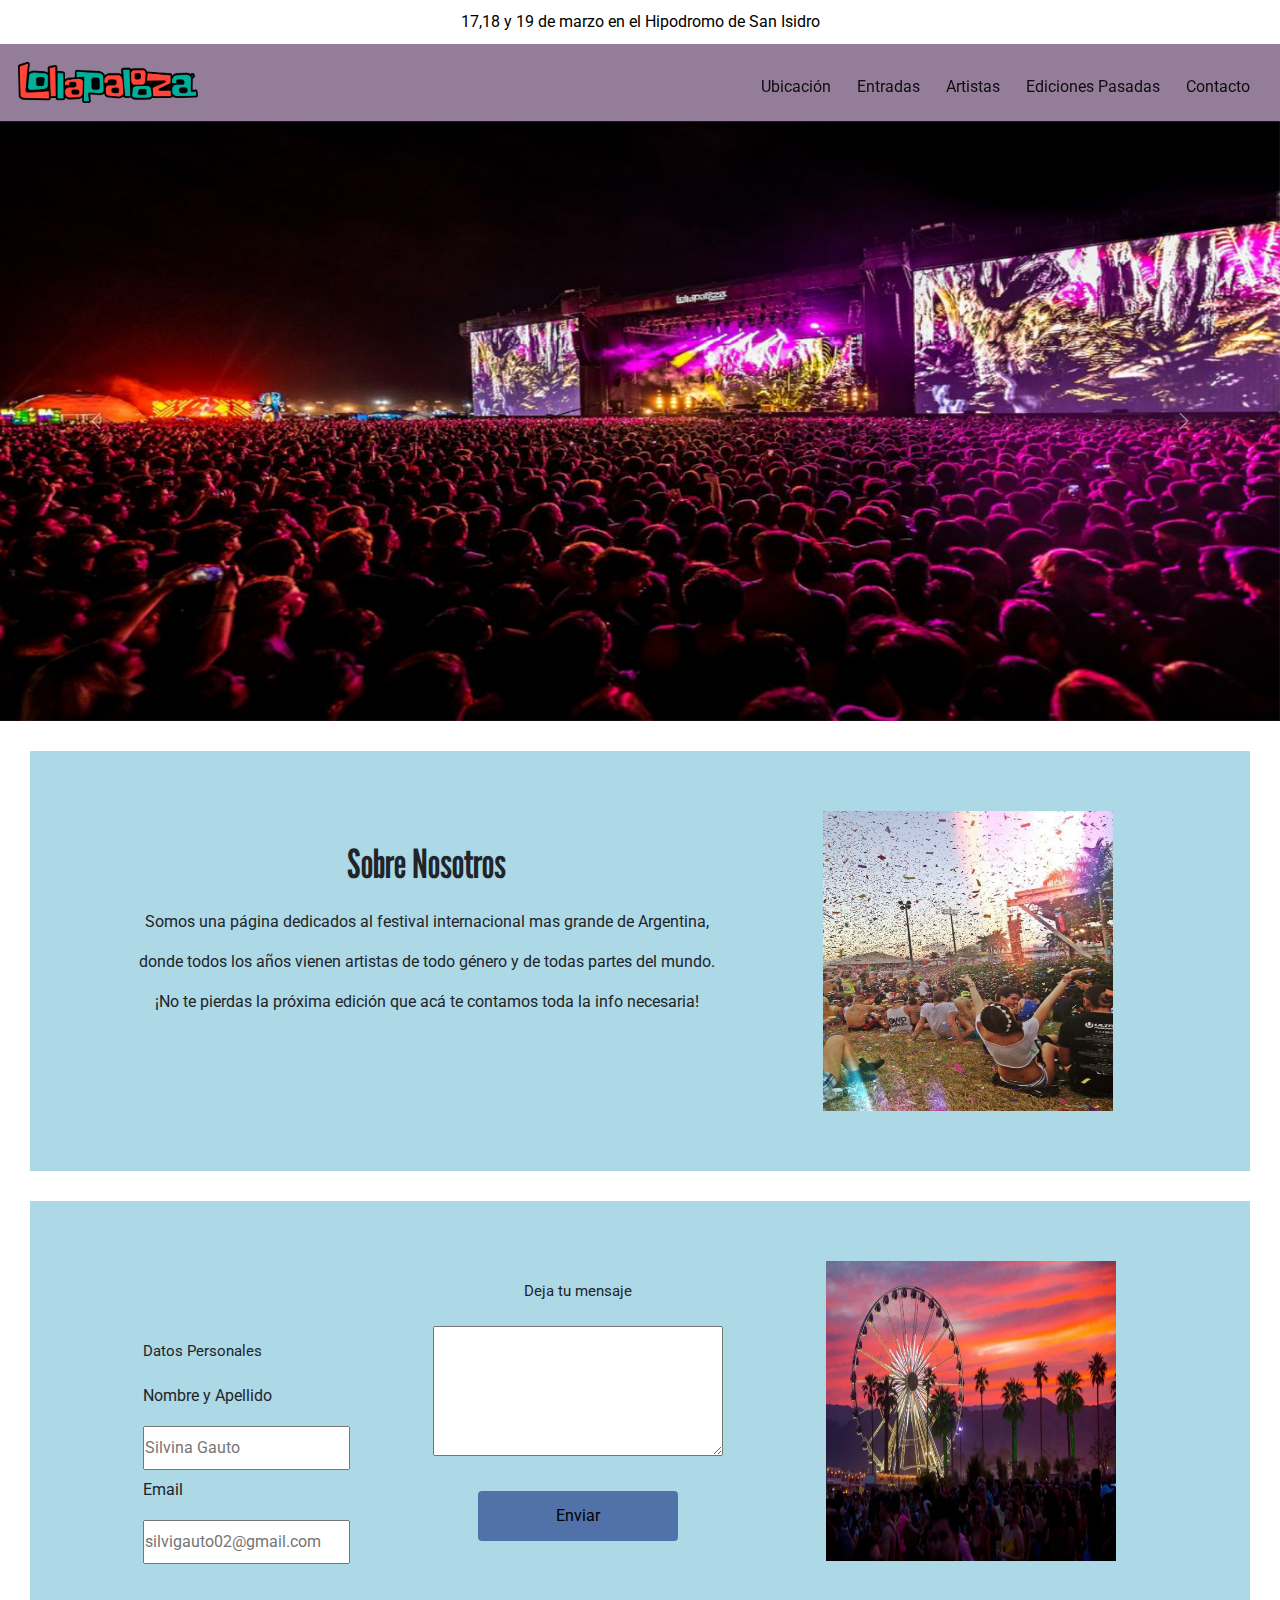
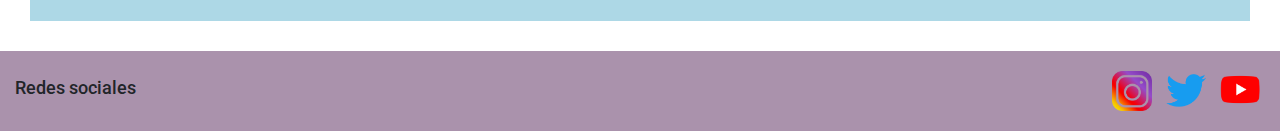
<file: index.html>
<!DOCTYPE html>
<html lang="en">

	<head>
		<meta charset="UTF-8">
		<meta name="viewport" content="width=device-width, initial-scale=1.0">
		<title>Lollapalooza</title>

		<link rel="stylesheet" href="css/bootstrap.min.css">

		<link rel="stylesheet" href="css/style.css">

		<link rel="stylesheet" href="css/animate.css">

		<script src="js/wow.min.js"></script>
		<script>
			new WOW ().init();
		</script>

		

	</head>

	<body >
		<div id="contenedor" >

			<!-- BARRA SUPERIOR FECHAS -->
			<div class="banner">
				<p>17,18 y 19 de marzo en el Hipodromo de San Isidro </p>
			</div>


			<!-- botonera BS -->

		 	<nav class="navbar navbar-expand-lg navbar-light fondo6 sticky-top">
			  <div class="container-fluid">
			    <a class="navbar-brand" href="index.html"><img src="img/logo.png" alt="Logo Lollapalooza" class=" wow fadeIn tamanofoto2" data-wow-delay="0.3s"></a>
			    <button class="navbar-toggler" type="button" data-bs-toggle="collapse" data-bs-target="#navbarSupportedContent" aria-controls="navbarSupportedContent" aria-expanded="false" aria-label="Toggle navigation">
			      <span class="navbar-toggler-icon"></span>
			    </button>
			    <div class="collapse navbar-collapse" id="navbarSupportedContent">
			      <ul class="navbar-nav ms-auto mb-2 nav1 mb-lg-0">
			        
			        <li class="nav-item">
			          <a class="nav-link active" aria-current="page" href="ubicacion.html">Ubicación</a>
			        </li>
			        <li class="nav-item">
			          <a class="nav-link active" aria-current="page" href="entradas.html">Entradas</a>
			        </li>
			        <li class="nav-item">
			          <a class="nav-link active" aria-current="page" href="artistas.html">Artistas</a>
			        </li>
			         <li class="nav-item">
			          <a class="nav-link active" aria-current="page" href="edicionespasadas.html">Ediciones Pasadas</a>
			        </li>
			        <li class="nav-item">
			          <a class="nav-link active" aria-current="page" href="index.html#contactanos">Contacto</a>
			        </li>			        
			      </ul>			      
			    </div>
			  </div>
			</nav>
		

			<main >

			<!-- CARROUSEL DE FOTOS -->
				<div id="carouselExampleControls" class="carousel slide" data-bs-ride="carousel">

				  <div class="carousel-inner">
				    <div class="carousel-item active">
				      <img src="img/festival.jpg" class="d-block w-100 height" alt="...">
				    </div>
				    <div class="carousel-item">
				      <img src="img/miley.webp" class="d-block w-100 height" alt="...">
				    </div>
				    <div class="carousel-item">
				      <img src="img/wos.jpg" class="d-block w-100 height" alt="...">
				    </div>
				  </div>

				  <button class="carousel-control-prev" type="button" data-bs-target="#carouselExampleControls" data-bs-slide="prev">
				    <span class="carousel-control-prev-icon" aria-hidden="true"></span>
				    <span class="visually-hidden">Previous</span>
				  </button>

				  <button class="carousel-control-next" type="button" data-bs-target="#carouselExampleControls" data-bs-slide="next">
				    <span class="carousel-control-next-icon" aria-hidden="true"></span>
				    <span class="visually-hidden">Next</span>
				  </button>
				  
				</div>

				<!-- INFO "SOBRE NOSOTROS" -->
														
				<article class="nosotros fondo3 padding lineHeight margin">

					<div class="sobreN">
						<h1 class="wow fadeIn tipoLetra tamañoLetra2 padding2">
							Sobre Nosotros
						</h1>
						<p > 
							Somos una página dedicados al festival internacional mas grande de Argentina, donde todos los años vienen artistas de todo género y de todas partes del mundo. ¡No te pierdas la próxima edición que acá te contamos toda la info necesaria!
						</p>
					</div>
					<div class="img">
						<img src="img/foto2.jpg" alt="foto 2 festival" class="tamanofoto padding">
					</div>


				</article>
									
				<!-- INFO "CONTACTANOS" -->
				<nav class="fondo3 padding margin lineHeight contactanos">

					<div class="datosP">
					
					<form action="envio.php" method="post" id="contactanos">
						<h2 class="wow fadeIn tipoLetra tamañoLetra2 padding2  ">Contactanos</h2>
						
						<legend >
							Datos Personales
						</legend>	
						<p>					
							<label for="nombre">
								Nombre y Apellido
							</label>
						</p>
										
							<input type="text" placeholder="Silvina Gauto" name="nombre" id="nombre">
						
						<p>
							<label for="email" >Email</label>
						</p>
							<input type="email" placeholder="silvigauto02@gmail.com" name="email" id="email">
																		
					</form>	
					</div>	

					<!-- DEJA TU MENSAJE -->
					<div class="dejatuM">
						<label for="mensaje ">
							<legend class="textAlign padding2">
							 	Deja tu mensaje
							</legend>
						</label>
								
						<textarea name="mensaje" id="mensaje" cols="30" rows="10">
						</textarea>

						<div class="boton">							
							<input class="boton1" 	type="submit" value="Enviar">
						</div>

					</div>	


					<img src="img/foto.jpg" alt="foto festival" class="tamanofoto padding">
						
				</nav>

	

			</main>


			<!-- FOOTER -->
			<footer class="footer" class=" lineHeight2" >
				<h3 >Redes sociales</h3>

				<div>

					<a href="https://www.instagram.com/lollapaloozaar/?hl=es" target="_blank">
						<img src="img/ig.jpg" alt="Logo Instagram" width="50px">
					</a>

					<a href="https://twitter.com/lollapaloozaar?ref_src=twsrc%5Egoogle%7Ctwcamp%5Eserp%7Ctwgr%5Eauthor" target="_blank">	
						<img src="img/twitter.png" alt="Logo Twitter" width="50px">
					</a>
							
					<a href="https://www.youtube.com/channel/UC87T78G5VWLc28nKMd5KAHw" target="_blank">
						<img src="img/yt.png" alt="Logo Youtube" width="50px">
					</a>	
			    </div>	
			</footer>
		</div>

		<script src="js/bootstrap.min.js"></script>


	</body>

</html>
</file>
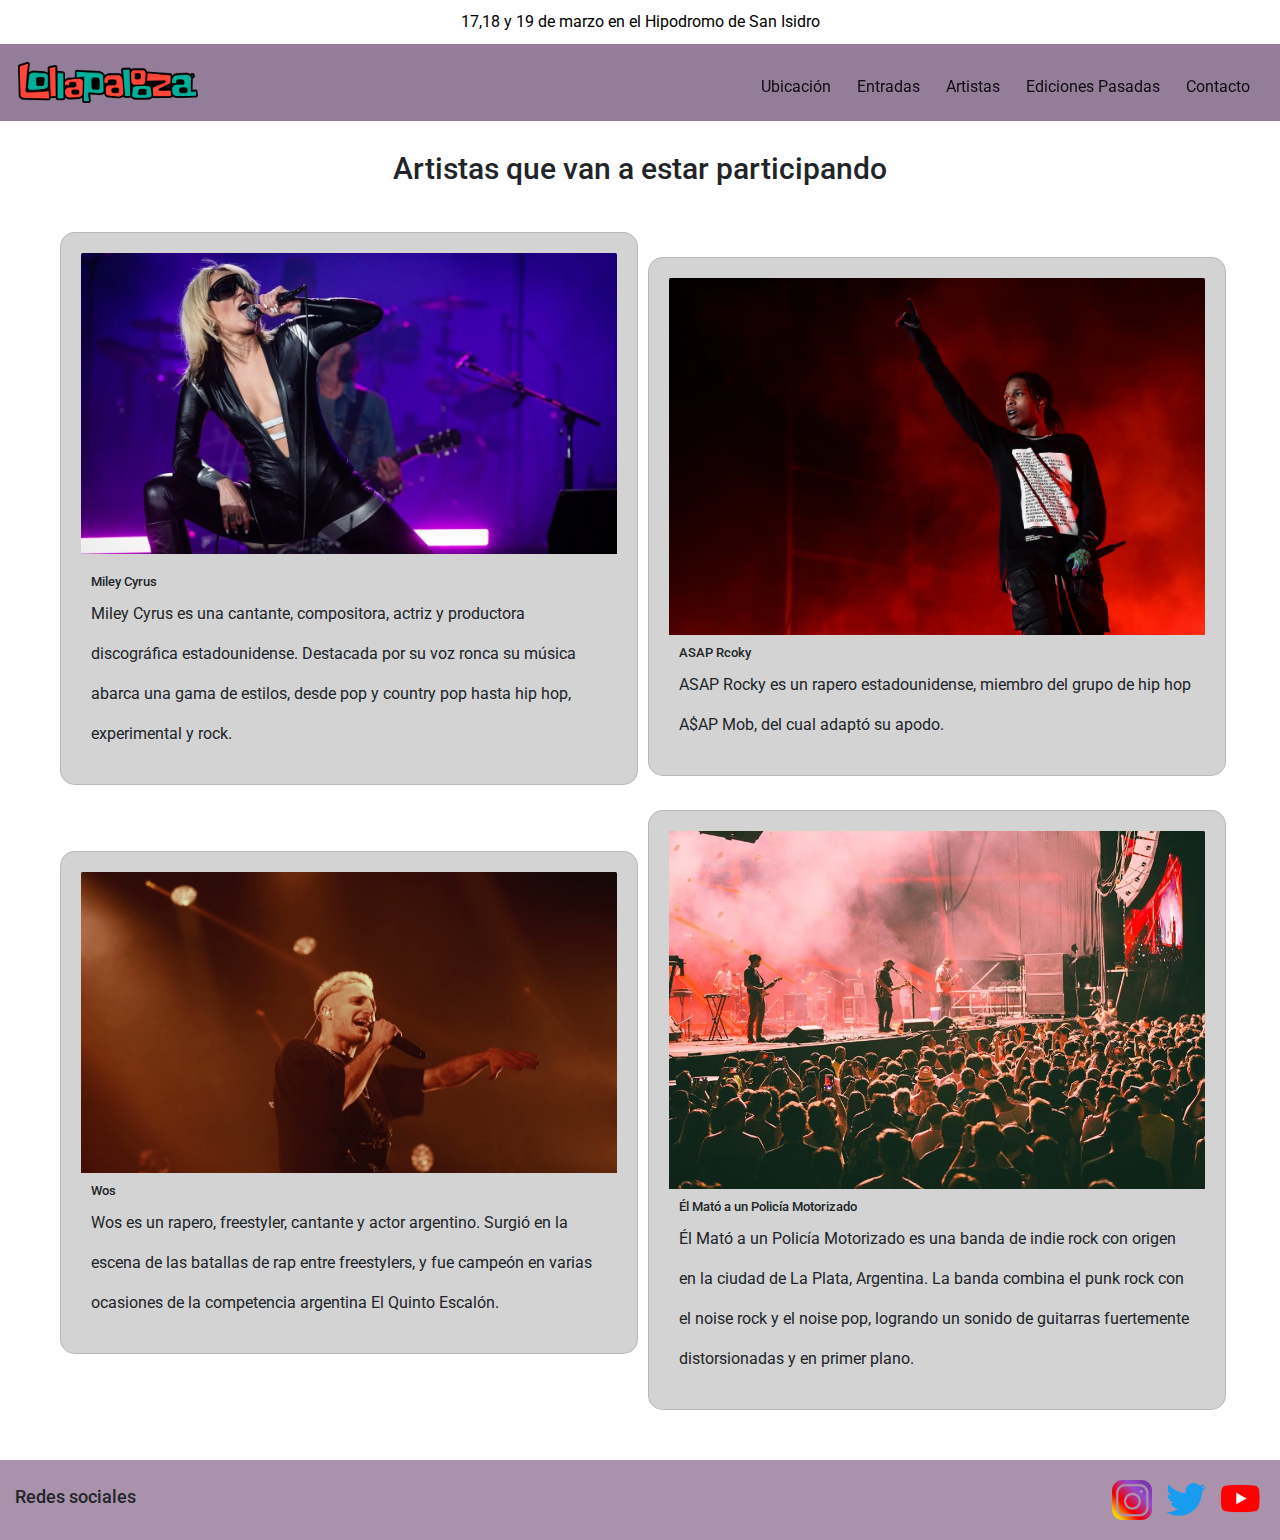
<file: artistas.html>
<!DOCTYPE html>
<html lang="en">
	<head>
		<meta charset="UTF-8">
		<meta name="viewport" content="width=device-width, initial-scale=1.0">
		<title>Lollapallooza</title>

		<link rel="stylesheet" href="css/bootstrap.min.css">

		<link rel="stylesheet" href="css/style.css">

		
	</head>

	<body>
		<div id="contenedorA">
			<!-- BARRA SUPERIOR FECHAS -->
			<div class="banner">
				<p>17,18 y 19 de marzo en el Hipodromo de San Isidro</p>
			</div>


 			<nav class="nav navbar navbar-expand-lg navbar-light fondo6 sticky-top">
			  <div class="container-fluid">
				    <a class="navbar-brand" href="index.html"><img src="img/logo.png" alt="Logo Lollapalooza" class=" tamanofoto2"></a>

				    <button class="navbar-toggler" type="button" data-bs-toggle="collapse" data-bs-target="#navbarSupportedContent" aria-controls="navbarSupportedContent" aria-expanded="false" aria-label="Toggle navigation">
				      <span class="navbar-toggler-icon"></span>
				    </button>

				    <div class="collapse navbar-collapse" id="navbarSupportedContent">
				      <ul class="nav1 navbar-nav ms-auto mb-2 mb-lg-0">				        
					        <li class="nav-item">
					          <a class="nav-link active" aria-current="page" href="ubicacion.html">Ubicación</a>
					        </li>
					        <li class="nav-item">
					          <a class="nav-link active" aria-current="page" href="entradas.html">Entradas</a>
					        </li>
					        <li class="nav-item">
					          <a class="nav-link active" aria-current="page" href="artistas.html">Artistas</a>
					        </li>
					         <li class="nav-item">
					          <a class="nav-link active" aria-current="page" href="edicionespasadas.html">Ediciones Pasadas</a>
					        </li>
					        <li class="nav-item">
					          <a class="nav-link active" aria-current="page" href="index.html#contactanos">Contacto</a>
					        </li>			        
				      </ul>			      
				    </div>
			  </div>
			</nav>
		

			<!-- INICIA CONTENIDO PRINCIPAL -->

			<main class="tamañoLetra lineHeight padding tipoLetra2 ">

					<h1 class="tl">Artistas que van a estar participando</h1>
				<div class="artistas">

					

					<div class="miley card" >
					  <img src="img/miley.webp" class="card-img-top mileyimg" alt="...">
					  <div class="card-body">
					    <h5 class="card-title">Miley Cyrus</h5>
					    <p class="card-text">Miley Cyrus es una cantante, compositora, actriz y productora discográfica estadounidense. Destacada por su voz ronca su música abarca una gama de estilos, desde pop y country pop hasta hip hop, experimental y rock.</p>
					    
					  </div>
					</div>


					<div class="asap card" >
					  <img src="img/asap.webp" class="card-img-top" alt="...">
					  <div class="card-body">
					    <h5 class="card-title">ASAP Rcoky</h5>
					    <p class="card-text">ASAP Rocky es un rapero estadounidense, miembro del grupo de hip hop A$AP Mob, del cual adaptó su apodo.</p>
					    
					  </div>
					</div>



					<div class="wos card" >
					  <img src="img/wos.jpg" class="card-img-top" alt="...">
					  <div class="card-body">
					    <h5 class="card-title">Wos</h5>
					    <p class="card-text">Wos es un rapero, freestyler, cantante y actor argentino. Surgió en la escena de las batallas de rap entre freestylers, y fue campeón en varias ocasiones de la competencia argentina El Quinto Escalón.</p>
					    
					  </div>
					</div>

					<div class="elmato card" >
					  <img src="img/elmato.jpg" class="card-img-top" alt="...">
					  <div class="card-body">
					    <h5 class="card-title">Él Mató a un Policía Motorizado</h5>
					    <p class="card-text">Él Mató a un Policía Motorizado es una banda de indie rock con origen en la ciudad de La Plata, Argentina. La banda combina el punk rock con el noise rock y el noise pop, logrando un sonido de guitarras fuertemente distorsionadas y en primer plano.</p>
					    
					  </div>
					</div>

				</div>

				
			</main>
		

				<!-- FOOTER -->
			<footer class="footer" class="fondo1 padding lineHeight2 tamañoLetra" >
				<h3 >Redes sociales</h3>

				<div>

					<a href="https://www.instagram.com/lollapaloozaar/?hl=es" target="_blank">
						<img src="img/ig.jpg" alt="Logo Instagram" width="50px">
					</a>

					<a href="https://twitter.com/lollapaloozaar?ref_src=twsrc%5Egoogle%7Ctwcamp%5Eserp%7Ctwgr%5Eauthor" target="_blank">	
						<img src="img/twitter.png" alt="Logo Twitter" width="50px">
					</a>
								
					<a href="https://www.youtube.com/channel/UC87T78G5VWLc28nKMd5KAHw" target="_blank">
						<img src="img/yt.png" alt="Logo Youtube" width="50px">
					</a>	
				</div>	
			</footer>

		</div>

		<script src="js/bootstrap.min.js"></script>


	</body>
</html>
</file>
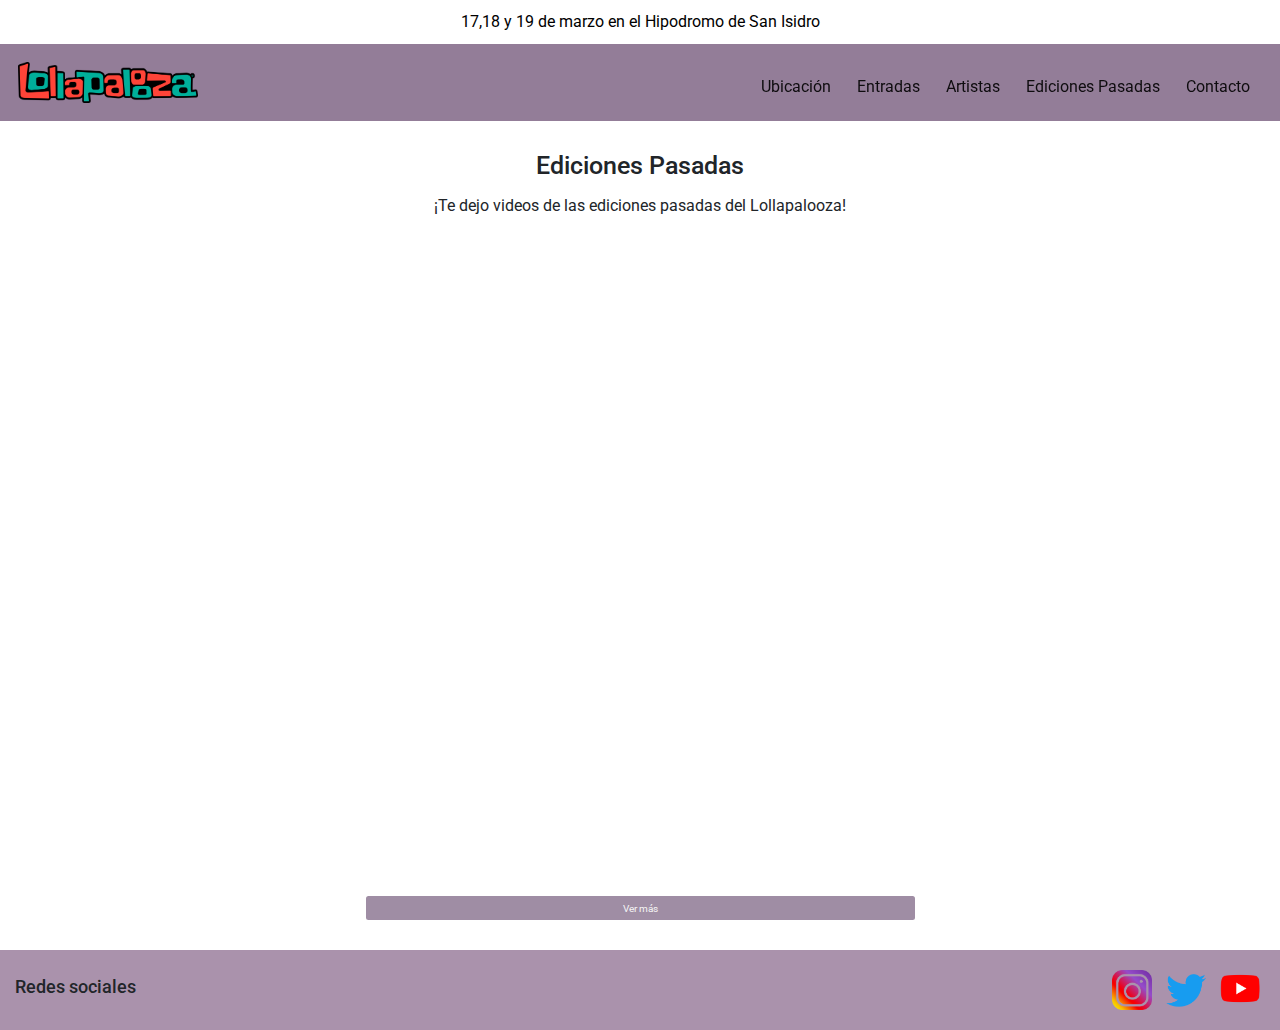
<file: edicionespasadas.html>
<!DOCTYPE html>
<html lang="en">
	<head>
		<meta charset="UTF-8">
		<meta name="viewport" content="width=device-width, initial-scale=1.0">
		<title>Lollapallooza</title>


		<link rel="stylesheet" href="css/bootstrap.min.css">


		<link rel="stylesheet" href="css/style.css">



	</head>

	<body>
		<div id="contenedorED">
		
			<!-- BARRA SUPERIOR FECHAS -->
			<div class="banner" >
				<p >17,18 y 19 de marzo en el Hipodromo de San Isidro</p>
			</div>

			
 			<nav class="nav navbar navbar-expand-lg navbar-light fondo6 sticky-top">
			  <div class="container-fluid">

			    <a class="navbar-brand" href="index.html">
			    	<img src="img/logo.png" alt="Logo Lollapalooza" class=" tamanofoto2">
			    </a>

			    <button class="navbar-toggler" type="button" data-bs-toggle="collapse" data-bs-target="#navbarSupportedContent" aria-controls="navbarSupportedContent" aria-expanded="false" aria-label="Toggle navigation">
			      <span class="navbar-toggler-icon"></span>
			    </button>

			    <div class="collapse navbar-collapse" id="navbarSupportedContent">
			      <ul class="nav1 navbar-nav ms-auto mb-2 mb-lg-0">			        
			      	<li class="nav-item">
			          <a class="nav-link active" aria-current="page" href="ubicacion.html">Ubicación</a>
			        </li>

			        <li class="nav-item">
			          <a class="nav-link active" aria-current="page" href="entradas.html">Entradas</a>
			        </li>

			        <li class="nav-item">
			          <a class="nav-link active" aria-current="page" href="artistas.html">Artistas</a>
			        </li>

			         <li class="nav-item">
			          <a class="nav-link active" aria-current="page" href="edicionespasadas.html">Ediciones Pasadas</a>
			        </li>

			        <li class="nav-item">
			          <a class="nav-link active" aria-current="page" href="index.html#contactanos">Contacto</a>
			        </li>

			      </ul>	

			    </div>
			  </div>
			</nav>

			<main class="tamañoLetra padding tipoLetra2 lineHeight">

				<div class="videos">
					<h1>Ediciones Pasadas</h1>
					<p>¡Te dejo videos de las ediciones pasadas del Lollapalooza!</p>
					
				<div>
						<iframe src="https://www.youtube.com/embed/nwK9ep3pEG0" title="YouTube video player" frameborder="0" allow="accelerometer; autoplay; clipboard-write; encrypted-media; gyroscope; picture-in-picture" allowfullscreen class="iframe"></iframe>
				</div>	
				<div>	
						<iframe  src="https://www.youtube.com/embed/VwSvPmtk8_8" title="YouTube video player" frameborder="0" allow="accelerometer; autoplay; clipboard-write; encrypted-media; gyroscope; picture-in-picture" allowfullscreen class="iframe"></iframe>
				</div>	

				<button type="button" class="boton2 btn btnColor width1">Ver más</button>

				</div>

				
			</main>





			<!-- FOOTER -->
			<footer class="footer" class="fondo1 padding lineHeight2 tamañoLetra " >
				<h3 >Redes sociales</h3>

				<div>

					<a href="https://www.instagram.com/lollapaloozaar/?hl=es" target="_blank">
						<img src="img/ig.jpg" alt="Logo Instagram" width="50px">
					</a>

					<a href="https://twitter.com/lollapaloozaar?ref_src=twsrc%5Egoogle%7Ctwcamp%5Eserp%7Ctwgr%5Eauthor" target="_blank">	<img src="img/twitter.png" alt="Logo Twitter" width="50px">
					</a>
							
					<a href="https://www.youtube.com/channel/UC87T78G5VWLc28nKMd5KAHw" target="_blank">
						<img src="img/yt.png" alt="Logo Youtube" width="50px">
					</a>	
			    </div>	
		
			</footer>
		</div>

		<script src="js/bootstrap.min.js"></script>


	</body>
</html>
</file>
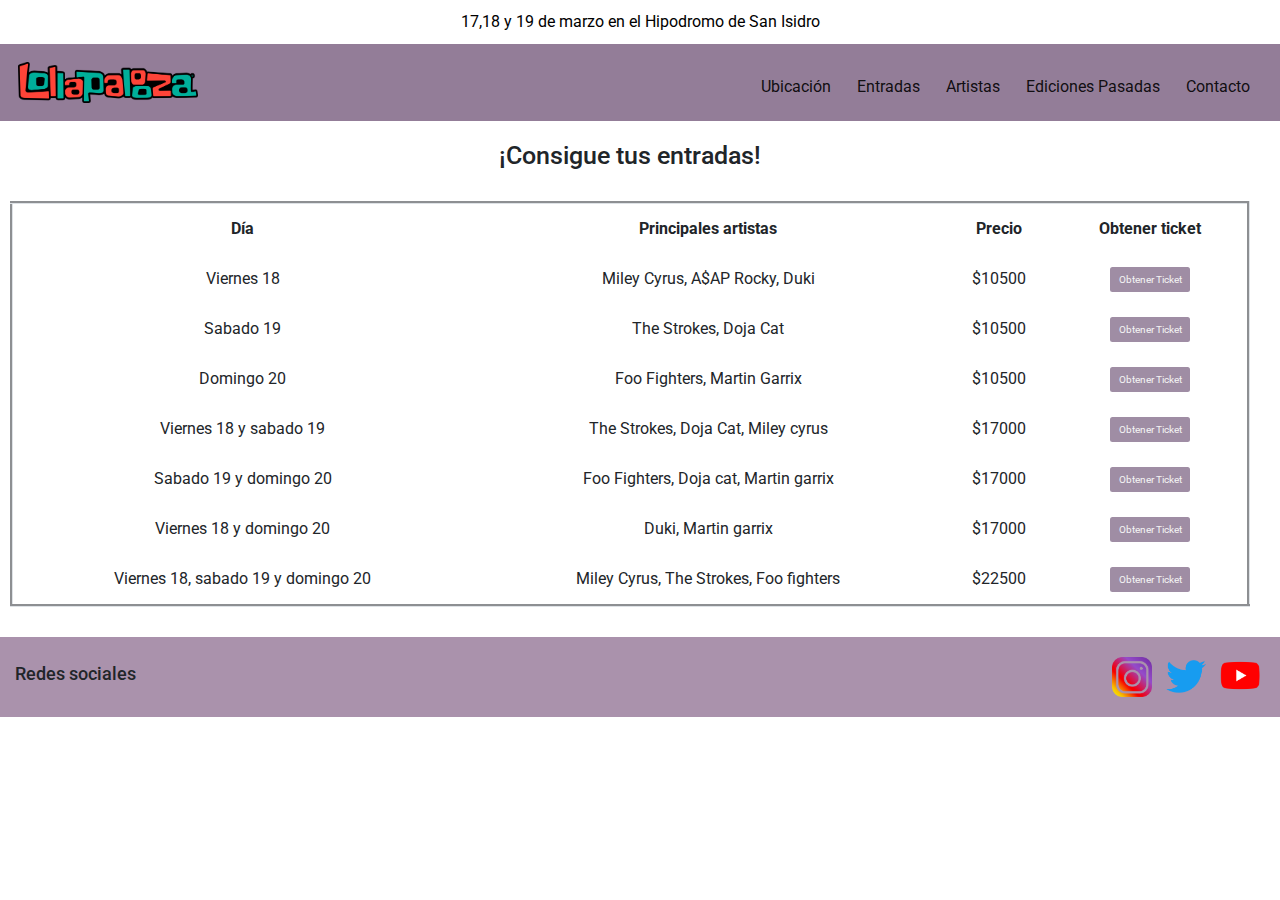
<file: entradas.html>
<!DOCTYPE html>
<html lang="en">

	<head>
		<meta charset="UTF-8">
		<meta name="viewport" content="width=device-width, initial-scale=1.0">

		<title>Lollapallooza</title>


		<link rel="stylesheet" href="css/bootstrap.min.css">

		<link rel="stylesheet" href="css/style.css">

	</head>

	<body>

		<div id="contenedorE">
		
			<!-- BARRA SUPERIOR FECHAS -->
			<div class="banner" >
				<p >17,18 y 19 de marzo en el Hipodromo de San Isidro</p>
			</div>

			<!-- LOGO y BOTONERA-->

 			<nav class="nav navbar navbar-expand-lg navbar-light fondo6 sticky-top">
			  <div class="container-fluid">
				    <a class="navbar-brand" href="index.html">
				    	<img src="img/logo.png" alt="Logo Lollapalooza" class=" tamanofoto2">
				    </a>

				    <button class="navbar-toggler" type="button" data-bs-toggle="collapse" data-bs-target="#navbarSupportedContent" aria-controls="navbarSupportedContent" aria-expanded="false" aria-label="Toggle navigation">
				      <span class="navbar-toggler-icon"></span>
				    </button>

				    <div class="collapse navbar-collapse" id="navbarSupportedContent">
				      <ul class="nav1 navbar-nav ms-auto mb-2 mb-lg-0">
				        
				        <li class="nav-item">
				          <a class="nav-link active" aria-current="page" href="ubicacion.html">Ubicación</a>
				        </li>
				        <li class="nav-item">
				          <a class="nav-link active" aria-current="page" href="entradas.html">Entradas</a>
				        </li>
				        <li class="nav-item">
				          <a class="nav-link active" aria-current="page" href="artistas.html">Artistas</a>
				        </li>
				         <li class="nav-item">
				          <a class="nav-link active" aria-current="page" href="edicionespasadas.html">Ediciones Pasadas</a>
				        </li>
				        <li class="nav-item">
				          <a class="nav-link active" aria-current="page" href="index.html#contactanos">Contacto</a>
				        </li>			        
				      </ul>			      
				    </div>
			  </div>
			</nav>
		
			 <main >
			<!--TABLERO DE ENTRADAS -->
				<section class="tabla tamañoLetra lineHeight margin tipoLetra2">
					<h1 class="marginBottom textAlign">¡Consigue tus entradas!</h1>

					<table border="3px" cellpadding="5px" cellspacing="15px" class="marginAuto table table-borderless table-hover">
						<tr>
							<th>Día</th>
							<th>Principales artistas </th>
							<th>Precio </th>
							<th >Obtener ticket</th>

						</tr>

						<tr>
							<td>Viernes 18</td>
							<td> Miley Cyrus, A$AP Rocky, Duki </td>
							<td>$10500 </td>
							<td><button type="button" class="btn btnColor size ">Obtener Ticket</button></td>
						</tr>

						<tr>
							<td>Sabado 19</td>
							<td> The Strokes, Doja Cat </td>
							<td>$10500 </td>
							<td><button type="button" class="btn btnColor  ">Obtener Ticket</button></td>
						</tr>

						<tr>
							<td>Domingo 20</td>
							<td> Foo Fighters, Martin Garrix </td>
							<td>$10500 </td>
							<td> <button type="button" class="btn btnColor ">Obtener Ticket</button></td>
						</tr>

						<tr>
							<td>Viernes 18 y sabado 19</td>
							<td> The Strokes, Doja Cat, Miley cyrus </td>
							<td>$17000 </td>
							<td> <button type="button" class="btn btnColor ">Obtener Ticket</button></td>
						</tr>

						<tr>
							<td> Sabado 19 y domingo 20</td>
							<td> Foo Fighters, Doja cat, Martin garrix </td>
							<td>$17000 </td>
							<td> <button type="button" class="btn btnColor ">Obtener Ticket</button></td>
						</tr>

						<tr>
							<td> Viernes 18 y domingo 20</td>
							<td> Duki, Martin garrix </td>
							<td>$17000</td>
							<td> <button type="button" class="btn btnColor ">Obtener Ticket</button></td>
						</tr>

						<tr>
							<td>Viernes 18, sabado 19 y domingo 20</td>
							<td> Miley Cyrus, The Strokes, Foo fighters </td>
							<td>$22500 </td>
							<td> <button type="button" class="btn btnColor ">Obtener Ticket</button></td>
						</tr>
						
					</table>	
				</section>


		
			</main>

			 


			<!-- FOOTER -->
			<footer class="footer" class="fondo1 padding lineHeight2 tamañoLetra tipoLetra2 container justifyContent2" >
				<h3 >Redes sociales</h3>

				<div>

					<a href="https://www.instagram.com/lollapaloozaar/?hl=es" target="_blank">
						<img src="img/ig.jpg" alt="Logo Instagram" width="50px">
					</a>

					<a href="https://twitter.com/lollapaloozaar?ref_src=twsrc%5Egoogle%7Ctwcamp%5Eserp%7Ctwgr%5Eauthor" target="_blank">	<img src="img/twitter.png" alt="Logo Twitter" width="50px">
					</a>
							
					<a href="https://www.youtube.com/channel/UC87T78G5VWLc28nKMd5KAHw" target="_blank">
						<img src="img/yt.png" alt="Logo Youtube" width="50px">
					</a>	
			    </div>	

			</footer>
		</div>

		<script src="js/bootstrap.min.js"></script>


	</body>
</html>
</file>
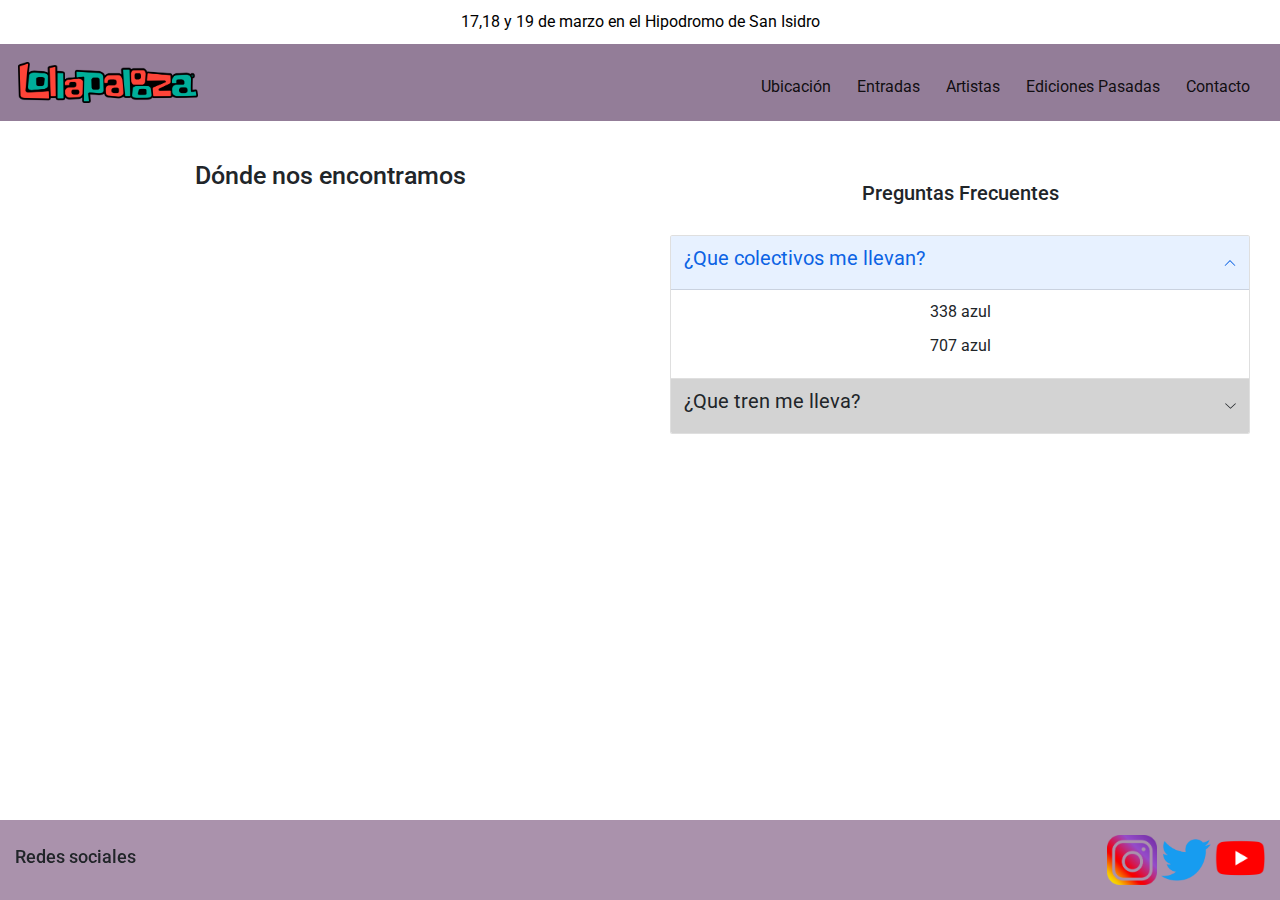
<file: ubicacion.html>
<!DOCTYPE html>
<html lang="en">

	<head>
		<meta charset="UTF-8">
		<meta name="viewport" content="width=device-width, initial-scale=1.0">
		<title>Lollapalooza</title>

 		<link rel="stylesheet" href="css/bootstrap.min.css">

		<link rel="stylesheet" href="css/style.css">

	</head>

	<body >

		<div id="contenedorU" >
	
			<!-- BARRA SUPERIOR FECHAS -->
			<div class="banner">
				<p >17,18 y 19 de marzo en el Hipodromo de San Isidro</p>
			</div>

			<!-- LOGO y BOTONERA-->

			  <nav class=" nav navbar navbar-expand-lg navbar-light fondo6 sticky-top">
			  <div class="container-fluid">
			    <a class="navbar-brand" href="index.html"><img src="img/logo.png" alt="Logo Lollapalooza" class=" tamanofoto2"></a>
			    <button class="navbar-toggler" type="button" data-bs-toggle="collapse" data-bs-target="#navbarSupportedContent" aria-controls="navbarSupportedContent" aria-expanded="false" aria-label="Toggle navigation">
			      <span class="navbar-toggler-icon"></span>
			    </button>
			    <div class="collapse navbar-collapse" id="navbarSupportedContent">
			      <ul class="nav1 navbar-nav ms-auto mb-2 mb-lg-0">
			        
			        <li class="nav-item">
			          <a class="nav-link active" aria-current="page" href="ubicacion.html">Ubicación</a>
			        </li>
			        <li class="nav-item">
			          <a class="nav-link active" aria-current="page" href="entradas.html">Entradas</a>
			        </li>
			        <li class="nav-item">
			          <a class="nav-link active" aria-current="page" href="artistas.html">Artistas</a>
			        </li>
			         <li class="nav-item">
			          <a class="nav-link active" aria-current="page" href="edicionespasadas.html">Ediciones Pasadas</a>
			        </li>
			        <li class="nav-item">
			          <a class="nav-link active" aria-current="page" href="index.html#contactanos">Contacto</a>
			        </li>			        
			      </ul>			      
			    </div>
			  </div>
			</nav>



			
			<main>
				<section  class="margin tipoLetra2 donde">
						<h1 class="padding3 padding2">
							Dónde nos encontramos
						</h1>
					 	
						<article class="padding3">
							 			
							 <iframe src="https://www.google.com/maps/embed?pb=!1m18!1m12!1m3!1d210581.20718404587!2d-58.63487889296796!3d-34.44373549793036!2m3!1f0!2f0!3f0!3m2!1i1024!2i768!4f13.1!3m3!1m2!1s0x95bcb040d363f587%3A0x78e513cecbc25f7f!2sHip%C3%B3dromo%20de%20San%20Isidro!5e0!3m2!1ses!2sar!4v1645719044578!5m2!1ses!2sar" width="400" height="300" style="border:0;" allowfullscreen="" loading="lazy"></iframe>

						</article>

				</section>

				
				

			</main>
			<section class="medios" >

						<h2 class="margin">Preguntas Frecuentes</h2>

				<div class="accordion " id="accordionExample">
				  <div class="accordion-item ">
				    <h2 class="accordion-header" id="headingOne">
				      <button class=" bgA accordion-button " type="button" data-bs-toggle="collapse" data-bs-target="#collapseOne" aria-expanded="true" aria-controls="collapseOne">
				      	<p class="tamañoLetra">¿Que colectivos me llevan?</p>
				        
				      </button>
				    </h2>
				    <div id="collapseOne" class="accordion-collapse collapse show" aria-labelledby="headingOne" data-bs-parent="#accordionExample">
				      <div class="accordion-body">
				        <p>338 azul </p>
						<p> 707 azul </p>
				      </div>
				    </div>
				  </div>
				  <div class="accordion-item">
				    <h2 class="accordion-header" id="headingTwo">
				      <button class="bgA accordion-button collapsed" type="button" data-bs-toggle="collapse" data-bs-target="#collapseTwo" aria-expanded="false" aria-controls="collapseTwo">
				        <p class="tamañoLetra">¿Que tren me lleva?</p>
				      </button>
				    </h2>
				    <div id="collapseTwo" class=" accordion-collapse collapse" aria-labelledby="headingTwo" data-bs-parent="#accordionExample">
				      <div class="accordion-body">
				        <p> Tren mitre </p>
				      </div>
				    </div>
				  </div>
				</div>

				</section>

				
			<!-- FOOTER -->
			<footer class="footerU"  >
				<h3 >Redes sociales</h3>

				<div>

					<a href="https://www.instagram.com/lollapaloozaar/?hl=es" target="_blank">
						<img src="img/ig.jpg" alt="Logo Instagram" width="50px">
					</a>

					<a href="https://twitter.com/lollapaloozaar?ref_src=twsrc%5Egoogle%7Ctwcamp%5Eserp%7Ctwgr%5Eauthor" target="_blank">	<img src="img/twitter.png" alt="Logo Twitter" width="50px">
					</a>
							
					<a href="https://www.youtube.com/channel/UC87T78G5VWLc28nKMd5KAHw" target="_blank">
						<img src="img/yt.png" alt="Logo Youtube" width="50px">
					</a>	
			    </div>	
			</footer>
		</div>

		<script src="js/bootstrap.min.js"></script>

	</body>	
</html>
</file>
<file: css/style.css>
@import url('https://fonts.googleapis.com/css2?family=Fira+Sans:wght@100&family=League+Gothic&family=Oswald:wght@200&family=Roboto+Condensed:wght@300&family=Roboto:wght@300&display=swap');

* {
	padding: 0px;
	margin: 0px;
	font-family: 'Roboto', sans-serif;
	font-size: 1.6rem;
	box-sizing: border-box;
}

html {
	font-size: 62.5%;	
}

body {
	/*overflow-x: hidden;*/
	/*height: 100vh;*/
	/*background: rgb(230,125,171);
	background: linear-gradient(0deg, rgba(230,125,171,1) 0%, rgba(159,188,224,1) 84%, rgba(148,187,233,1) 87%);*/
	/*background-repeat: no-repeat;*/
	background-size: cover;	
}



/*CLASES DE ESTILOS*/

.fondo1 {
	background-color: violet;
}

.fondo2 {
	background-color: darkviolet;
}

.fondo3 {
	background-color: lightblue;
}

.fondo4 {
	background-color: mediumpurple;
	
}

.fondo5 {
	background-color: white;
}

.fondo6 {
	background-color: rgba(75, 39, 83, 0.6);
}


.padding {
	padding: 30px;
}

.padding2 {
	padding: 10px;
}

.padding3 {
	padding-left: 30px;

}

.margin {
	margin: 30px;
}

.marginBottom {
	margin-bottom: 30px;
}

.marginAuto {
	margin: auto;
}


.textAlign {
	text-align: center;
}



.colorLetra {
	color: white;
}

.colorLetra2 {
	color: black;
}



.tipoLetra {
	font-family:'League Gothic', sans-serif ;
}

.tamañoLetra {
	font-size: 2rem;

}

.tamañoLetra2 {
	font-size: 4rem;

}



.width {
	width: 100%;
}

.width1 {
	width: 25%;
}

.height {
	height: 600px;
}


.lineHeight {
	line-height: 40px;
}

.lineHeight2 {
	line-height: 60px;
}


/*GRID LAYOUT MOBILE FIRST index.html*/

#contenedor {
	 	display: grid;
	 	grid-template-columns: 1fr;
	 	grid-template-rows: auto;	 	
	 	grid-template-areas: 
	 	"banner" 
	 	"nav"
	 	"header"
	 	"nosotros"
	 	"contactanos"
	 	"fotos"	 	
	 	"footer";
	 }

.banner {
	 	grid-area: banner; 	
	 	color: black;
	 	padding-top: 10px;
	 	text-align: center;	  
}

/*TAMAÑO FOTO LOGO LOLLAPALOOZA*/

.tamanofoto2 {
	width: 400px;
	padding: 10px;
}


/*CAMBIO TAMAÑO BOTON HAMBURGUESA*/

.navbar-toggler-icon {
    display: inline-block;
    width: 5em;
    height: 3em;
    vertical-align: middle;
    background-repeat: no-repeat;
    background-position: center;
    background-size: 100%;
}

/*BOTONERA EXPAND ALINEADA AL CENTRO*/

.nav1 {
	display: flex;
	flex-direction: column;
	align-items: center;
	margin: 10px;

}
 
.nosotros {
 	grid-area: nosotros;
 	text-align: center;
}	

.contactanos {
 	grid-area: contactanos;
 	display: flex;
 	flex-direction: column;
 	align-items: center;
}
	 
 	.boton {
	 	display: flex;
	 	flex-direction: column;
	 	align-items: center;
	}

		.boton1 {
		 	background-color: rgb(81, 114, 168);
		 	border: none;
		 	padding: 5px;
		 	margin-left: 3px;
		 	margin-right: 3px ;
		 	border-radius: 4px ;
		 	width: 200px;
		 	text-align: center;
		}
	
 	.tamanofoto {
	width: 600px;
	height: 500px;
	}

	.dejatuM {
			display: flex;
			flex-direction: column;
			align-items: center;
			height: 300px;
			
		}

	.boton1 {
		margin-top: 15px;
	}


.footer {
 	grid-area: footer;
 	display: flex;
 	flex-direction: column;
 	align-items: center;
 	position: relative;
	bottom: 0;
	width: 100%;
	background-color: rgba(85, 37, 89, 0.5);
	padding: 15px; 			
}

	 .footer a img {
	 	padding: 5px;
	 }

	  footer a  {
 		text-decoration: none;
 	}



/*TRANSFORMACIONES Y TRANSICIONES */



nav div a img:hover {
	transform: scale(1.05);
	transition: 0.3s;
}

div ul li:hover {
	transform: scale(1.19);
	transition: 0.3s;
}

.footer a img:hover {
	transform: scale(1.19);
	transition: 0.3s;
} 

.boton1:hover {
	cursor: pointer;
	transform: scale(1.1);
	transition: 0.3s;
	 	
	}
	 
/* Media Queries index.html*/

@media (min-width: 768px) {
		
	.contactanos {
		display: flex;
		flex-direction: row;
		justify-content: space-evenly;
		flex-wrap: wrap;
	}	

		.datosP {
			
			padding: 9px;
			height: 350px;
		}

		.dejatuM {
			display: flex;
			flex-direction: column;
			align-items: center;			
			height: 300px;
		}

		.tamanofoto {
			width: 100%;
		}

/*TAMAÑO BOTON HAMBURGUESA MAS CHICO*/
	.navbar-toggler-icon {	    
	    width: 3em;
	    height: 5em;
	    
	}
}

@media (min-width: 992px) {
	/*ESPACIO ENTRE UL LI*/
	ul li a {		
		margin: 8px;
	}
} 


@media (min-width: 1024px) {

	.nosotros {
		
		display: flex;
		flex-direction: row;
		flex-wrap: wrap;
		justify-content: space-evenly;
		
	}

	.sobreN {
		display: flex;     
		flex-direction: column; 
		justify-content: center;
		height: 300px;
		width: 50%;
	}

	.datosP {		
		display: flex;     
		flex-direction: column; 
		justify-content: center;
		height: 300px;
	}

	.dejatuM {		
		display: flex;     
		flex-direction: column; 
		justify-content: center;
		height: 300px;
	}
		

	.tamanofoto {		
		display: flex;     
		flex-direction: column; 
		justify-content: center;
		height: 360px;
		width: 350px;		
		}

	.boton {
		margin: 20px;
	}

	.footer {		 	
		display: flex;
		flex-direction: row;
		justify-content: space-between;
	}

}

@media (min-width: 1200px) {

	.tamanofoto {
		height: 360px;
	}
 }




 /*GRID LAYOUT MOBILE FIRST ubicacion.html*/
 #contenedorU {
 	display: grid;
 	grid-template-columns: 1fr;
 	grid-template-rows: auto;
 	grid-template-areas: "banner" 
 	"nav " 	
 	"donde"
 	"medios"
 	"footerU";
 }

 .banner {
 	grid-area: banner;

 }
 .nav{
 	grid-area: nav;
 }

 /*TAMAÑO LOGO LOLLAPALOOZA*/

 .tamanofoto2 {
	width: 300px;
	padding: 10px;
}
  
	 	/*#nav a img {
		width: 300px;
	}*/

.donde {
	grid-area: donde;
	display: flex;
	flex-direction: column;
	align-items: center;
	
}		

.medios {
	grid-area: medios;
	/*background-color:  rgba(219, 185, 241, .5) ;*/
	margin: 30px 30px;
	margin: 20px;
	text-align: center;
	padding: 10px;

	margin-bottom: 500px;

}

/*103 64 108*/

	.bgA {
		background-color: lightgray;
	}

.footerU {
	grid-area: footerU;
	display: flex;
 	flex-direction: column;
 	align-items: center;

	background-color: rgba(85, 37, 89, 0.5);
	padding: 15px;	

}


/*TRANSICIONES Y TRANSFORMACIONES ubicacion.html*/

.footerU a img:hover {
	transform: scale(1.19);
	transition: 0.3s;
}

 /*media queries ubicacion.html*/

 @media (min-width: 400px) {
 	.medios {
		grid-area: medios;
		/*background-color:  rgba(219, 185, 241, .5) ;*/
		margin: 30px 30px;
		margin: 20px;
		text-align: center;
		padding: 10px;
		margin-bottom: 200px;
		

	}
 }

 @media (min-width: 472px) {
	.medios {
		grid-area: medios;
		/*background-color:  rgba(219, 185, 241, .5) ;*/
		margin: 30px 30px;
		margin: 20px;
		text-align: center;
		padding: 10px;
		
	}
 }

@media (min-width: 768px) {
	#contenedorU {
		display: grid;
		grid-template-columns: 1fr 1fr ;
		grid-template-rows: auto;
		grid-template-areas: 
		"banner banner " 
		"nav nav " 
		"donde  medios" 
		"footerU  footerU";
	}

	.medios {
		grid-area: medios;
		/*background-color:  rgba(219, 185, 241, .5) ;*/
		margin: 30px 30px;
		margin: 20px;
		text-align: center;
		padding: 10px;
		margin-bottom: 400px;
		

	}

}

@media (min-width: 1024px) {

 	.footerU {
		display: flex;
		flex-direction: row;
		justify-content: space-between;
		position:fixed;
		bottom: 0;
		width: 100%;		
	}

	.medios {
		grid-area: medios;
		/*background-color:  rgba(219, 185, 241, .5) ;*/
		margin: 30px 30px;
		margin: 20px;
		text-align: center;
		padding: 10px;
		margin-bottom: 20px;
		

	}
} 

/*GRID LAYOUT MOBILE FIRST entradas.html*/

#contenedorE {
	display: grid;
	grid-template-columns: 1fr;
	grid-template-rows: auto;
	grid-template-areas: 
	"banner" 
	"nav"
 	"tabla"
	"metodos"

	"footer"  ;
}

.tarjeta {
	height: 30px;
	width: 35px;
}
.banner {
	grid-area: banner;
}

.nav {
	grid-area: nav;
}

.tabla {
	grid-area: tabla;
	margin-top: 20px;
	margin-left: 10px;
	
}

	table tr th {
	 	/*padding: 10px;*/
	 	text-align: center;
	 }

	 table tr td {
	 	/*padding: 5px;*/
	 	text-align: center;
	 }

	.table {
		background-color: none;
	}
		.btnColor {
			background-color: rgba(118, 92, 126, .7);
			color: whitesmoke;
		}


.metodos {
	grid-area: metodos;
	border-color: black;
	font-size: 2rem;
	margin: 20px;
	padding: 10px;
	line-height: 4rem;
	background-color: lightsalmon;
	display: flex;
	flex-direction: column;
	align-items: center;
	background-color: lightgrey;

}

	.metodos ol li {
		list-style: none;
	}



.footer {
	grid-area: footer;
}


/*Transiciones y transformaciones*/

tr td button:hover {
	transform: scale(1.19);
	transition: 0.3s;
	
}

/*.size {
	width: 80%;
	
}*/



/*GRID LAYOUT MOBILE FIRST artistas.html*/

#contenedorA {
	display: grid;
	grid-template-columns: 1fr;
	grid-template-rows: auto;
	grid-template-areas: 
	"banner" 
	"nav" 
	"artistas" 	
	"footer" ;
}

.banner {
	grid-area: banner;
}

.nav {
	grid-area: nav;
}

/*logo Lollapalooza*/

.tamanofoto2 {
	width: 200px;
	padding: 10px;
}

.artistas {
	grid-area: artistas;
	display: flex;
	flex-direction: column;
	align-items: center;
}


.miley {
	/*background: rgb(47,103,110);
	background: linear-gradient(0deg, rgba(47,103,110,1) 0%, rgba(43,43,73,1) 95%);*/
	background-color: lightgrey;
	display: flex;
	flex-direction: column;
	align-items: center;
	padding: 20px;
	border-radius: 15px;
	width: 90%;
	margin: 10px;
	
}

	.mileyimg {
		width: 100%;
		padding-bottom: 10px;

	}

.asap {
	/*background: rgb(47,103,110);
	background: linear-gradient(0deg, rgba(47,103,110,1) 0%, rgba(43,43,73,1) 95%);*/
	background-color: lightgrey;
	border-radius: 15px;
	display: flex;
	flex-direction: column;
	align-items: center;
	padding: 20px;
	margin-top: 15px;
	width: 90%;
}
	.asapimg {
		width: 100%;
		padding-bottom: 10px;
	}

.wos{
	/*background: rgb(47,103,110);
	background: linear-gradient(0deg, rgba(47,103,110,1) 0%, rgba(43,43,73,1) 95%);*/
	background-color: lightgrey;
	border-radius: 15px;
	display: flex;
	flex-direction: column;
	align-items: center;
	padding: 20px;
	margin-top: 15px;
	width: 90%;
}

	.wosimg {
		width: 100%;
		padding-bottom: 10px;

	}

.elmato {
	/*background: rgb(47,103,110);
	background: linear-gradient(0deg, rgba(47,103,110,1) 0%, rgba(43,43,73,1) 95%);*/
	background-color: lightgrey;
	border-radius: 15px;
	display: flex;
	flex-direction: column;
	align-items: center;
	padding: 20px;
	margin-top: 15px;
	width: 90%;
}

	.elmatoimg {
		padding-bottom: 10px;
		width: 100%;
		
	}


/*h1 artistas que van a estar part..*/
.tl {
	font-size: 3rem;
	text-align: center;
	padding-bottom: 15px;
}

.footer {
	grid-area: footer;
}

@media (min-width: 768px) {
.artistas {
	grid-area: artistas;
	display: flex;
	flex-direction: row;
	flex-wrap: wrap;
	margin: 20px;
}
	.miley {
		width: 45%;
	}

	.asap {
		width: 45%;
	}

	.wos {
		width: 45%;
		margin: 10px;

	}

	.elmato {
		width: 45%;
	}
}

@media (min-width: 1200px) {
	.nav {
		/*padding: 30px;*/
		font-size: 1.6rem;
	}	

	.miley {
		width: 49%;
	}

	.asap {
		width: 49%;
	}

	.wos {
		width: 49%;
		margin: 10px;

	}

	.elmato {
		width: 49%;
	}
}


/*GRID LAYOUT MOBILE FIRST edicionespasadas.html*/
#contenedorED {
	grid-template-columns: 1fr;
	grid-template-rows: auto;
	grid-template-areas: 
	"banner" 
	"nav" 	
	"videos"

	"footer" ;

}

.banner {
	grid-area: banner;
}

.nav {
	grid-area: nav;	
}


.videos {
	grid-area: videos;
	display: flex;
	flex-direction: column;
	align-items: center;
}

.navbar-toggler-icon {
    display: inline-block;
    width: 3em;
    height: 3em;
    vertical-align: middle;
    background-repeat: no-repeat;
    background-position: center;
    background-size: 100%;
}

.boton2 {
	width: 45%;
}


.footer {
	grid-area: footer;

	
}

.boton2:hover {
	transform: scale(1.1);
	transition: 0.3s;
}

@media (min-width: 700px) {
	.iframe {
		width: 560px;
		height: 315px;
	}
}
</file>
